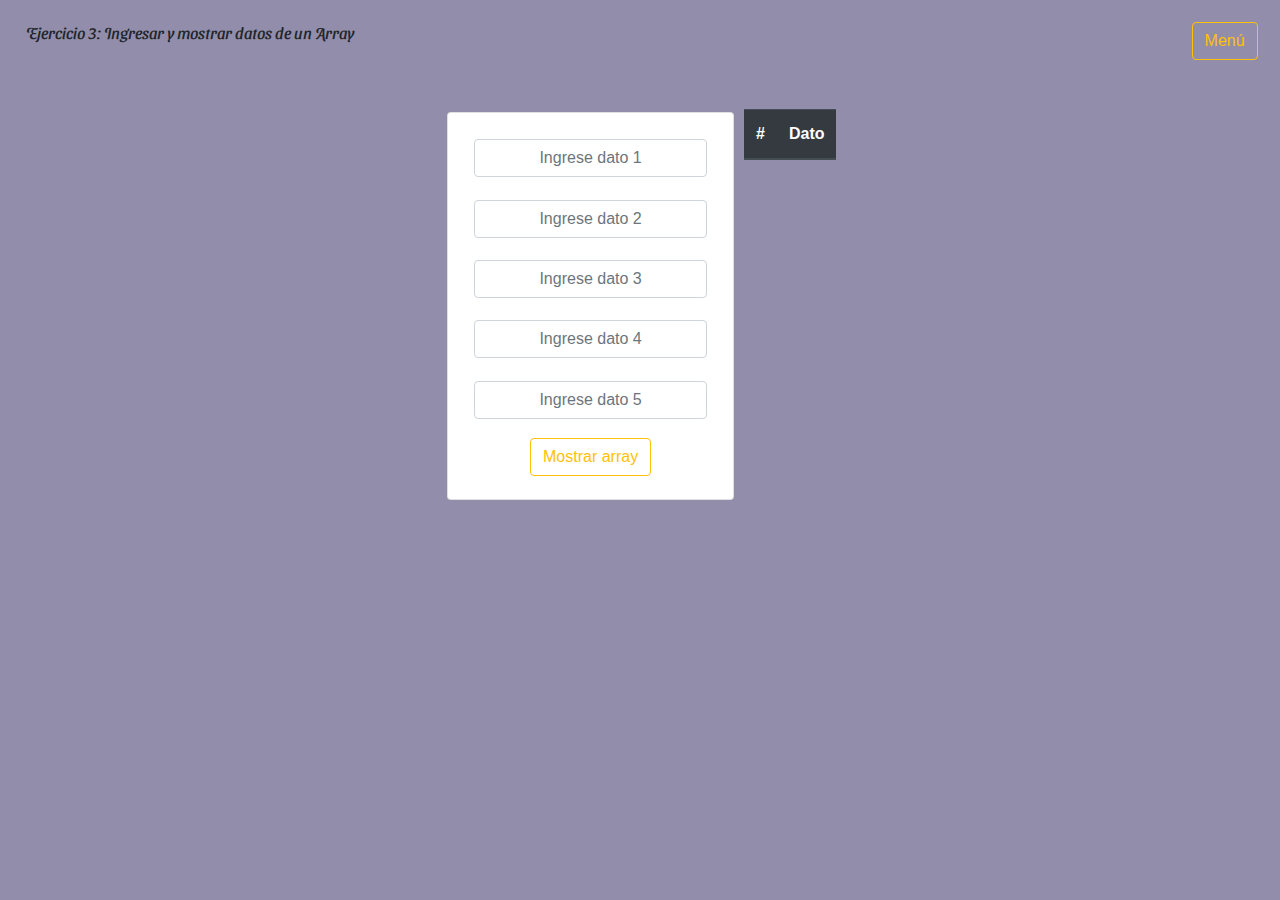
<file: array.html>
<!DOCTYPE html>
<html lang="es">
<head>
    <meta charset="UTF-8">
    <meta name="viewport" content="width=device-width, initial-scale=1.0">
    <link href="https://fonts.googleapis.com/css2?family=Sansita+Swashed:wght@500;600&display=swap" rel="stylesheet">
    <link rel="stylesheet" href="https://stackpath.bootstrapcdn.com/bootstrap/4.5.2/css/bootstrap.min.css" integrity="sha384-JcKb8q3iqJ61gNV9KGb8thSsNjpSL0n8PARn9HuZOnIxN0hoP+VmmDGMN5t9UJ0Z" crossorigin="anonymous">
    <link rel="stylesheet" href="/css/array.css">
    <title>Ejercicio 3</title>
</head>
<body>
    <nav class="navbar">
        <ul class="list-inline">
            <li class="list-inline-item">Ejercicio 3: Ingresar y mostrar datos de un Array</li>
        </ul>
        <button type="button" class="btn btn-outline-warning" onclick="window.location.href='/index.html'">Menú</button>
    </nav>
    <div class="container">
        <div class="row mt-4 justify-content-center">
            <div class="form-group">
                <form>
                    <div class="card ">
                        <div class="card-body">
                            <div class="form-group">
                                <input type="text" class="form-control" id="dato1" placeholder="Ingrese dato 1">
                            </div>
                            <div class="form-group">
                                <input type="text" class="form-control" id="dato2"  placeholder="Ingrese dato 2">
                            </div>
                            <div class="form-group">
                                <input type="text" class="form-control" id="dato3"  placeholder="Ingrese dato 3">
                            </div>
                            <div class="form-group datoinput">
                                <input type="text" class="form-control" id="dato4"  placeholder="Ingrese dato 4">
                            </div>
                            <div class="form-group">
                                <input type="text" class="form-control" id="dato5"  placeholder="Ingrese dato 5">
                            </div>
                            <button type="reset" class="btn btn-outline-warning" onclick="capturar();">Mostrar array</button>
                </form>
                    </div>
                </div>
            </div>
            <div class="ordenar">
                <table class="table" id="tabla">
                    <thead class="thead-dark">
                      <tr>
                        <th scope="col">#</th>
                        <th scope="col">Dato</th>
                      </tr>
                    </thead>
                  </table>
            </div>
        </div>
    </div>
    <script src="/js/array.js"></script>
</body>
</html>
</file>
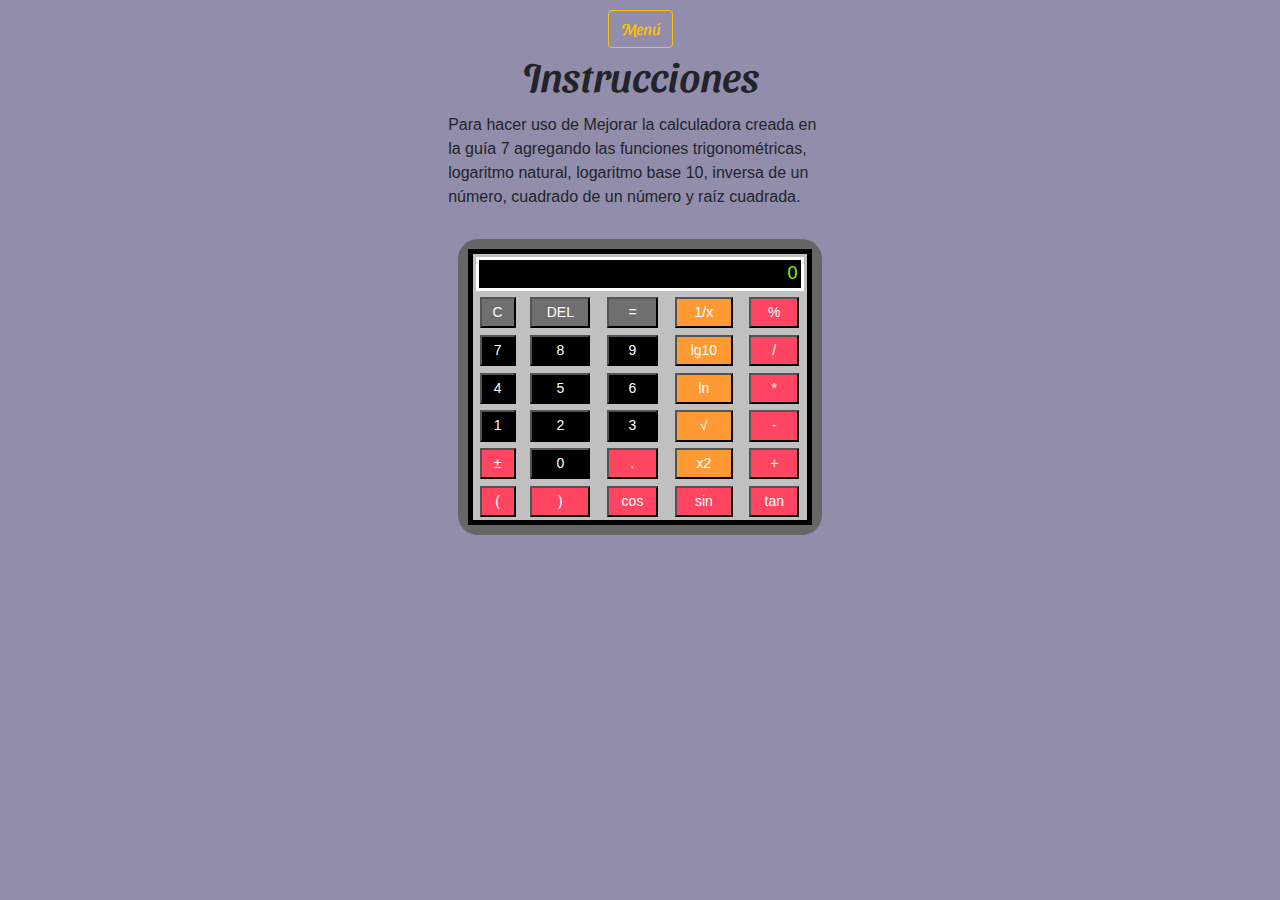
<file: calculadora.html>
<!DOCTYPE html>
<html lang="en">
    <head>
        <link href="https://fonts.googleapis.com/css2?family=Sansita+Swashed:wght@500;600&display=swap" rel="stylesheet">
        <meta name="viewport" content="width=device-width, initial-scale=1">
        <link rel="stylesheet" href="https://stackpath.bootstrapcdn.com/bootstrap/4.5.2/css/bootstrap.min.css" integrity="sha384-JcKb8q3iqJ61gNV9KGb8thSsNjpSL0n8PARn9HuZOnIxN0hoP+VmmDGMN5t9UJ0Z" crossorigin="anonymous">
        <link rel="stylesheet" href="css/calculadora.css">
      </head>
      <body>
    </div>
    <div class=container>
        <button type="button" class="btn btn-outline-warning" onclick="window.location.href='/index.html'">Menú</button>
        <h1>Instrucciones</h1>
        <p>Para hacer uso de Mejorar la calculadora creada en la guía 7 agregando las funciones trigonométricas, logaritmo natural, logaritmo base 10, inversa de un número, cuadrado de un número y raíz cuadrada.</p>
    </div>
        <div class="main">
            <form name="sci-calc">
                <table class="calculator" cellspacing="0" cellpadding="1">
                  <tr>
                    <td colspan="5"><input id="display" name="display" value="0" size="28" maxlength="25"></td>
                  </tr>
                  <tr>
                    <td><input type="button" class="btnTop" name="btnTop" value="C" onclick="this.form.display.value=  0 "></td>
                    <td><input type="button" class="btnTop" name="btnTop" value="DEL" onclick="deleteChar(this.form.display)"></td>
                    <td><input type="button" class="btnTop" name="btnTop" value="=" onclick="if(checkNum(this.form.display.value)) { compute(this.form) }"></td>
                    <td><input type="button" class="btnOpps" name="btnOpps" value="1/x" onclick="inverse(this.form.display)"></td>
                    <td><input type="button" class="btnMath" name="btnMath" value="%" onclick=" percent(this.form.display)"></td>
                  </tr>
                  <tr>
                    <td><input type="button" class="btnNum" name="btnNum" value="7" onclick="addChar(this.form.display, '7')"></td>
                    <td><input type="button" class="btnNum" name="btnNum" value="8" onclick="addChar(this.form.display, '8')"></td>
                    <td><input type="button" class="btnNum" name="btnNum" value="9" onclick="addChar(this.form.display, '9')"></td>
                    <td><input type="button" class="btnOpps" name="btnOpps" value="lg10" onclick="if(checkNum(this.form.display.value)) { lg(this.form) }"></td>
                    <td><input type="button" class="btnMath" name="btnMath" value="/" onclick="addChar(this.form.display, '/')"></td>
                  <tr>
                    <td><input type="button" class="btnNum" name="btnNum" value="4" onclick="addChar(this.form.display, '4')"></td>
                    <td><input type="button" class="btnNum" name="btnNum" value="5" onclick="addChar(this.form.display, '5')"></td>
                    <td><input type="button" class="btnNum" name="btnNum" value="6" onclick="addChar(this.form.display, '6')"></td>
                    <td><input type="button" class="btnOpps" name="btnOpps" value="ln" onclick="if(checkNum(this.form.display.value)) { ln(this.form) }"></td>
                    <td><input type="button" class="btnMath" name="btnMath" value="*" onclick="addChar(this.form.display, '*')"></td>
                  </tr>
                  <tr>
                    <td><input type="button" class="btnNum" name="btnNum" value="1" onclick="addChar(this.form.display, '1')"></td>
                    <td><input type="button" class="btnNum" name="btnNum" value="2" onclick="addChar(this.form.display, '2')"></td>
                    <td><input type="button" class="btnNum" name="btnNum" value="3" onclick="addChar(this.form.display, '3')"></td>
                    <td><input type="button" class="btnOpps" name="btnOpps" value="&radic;" onclick="if(checkNum(this.form.display.value)) { sqrt(this.form) }"></td>
                    <td><input type="button" class="btnMath" name="btnMath" value="-" onclick="addChar(this.form.display, '-')"></td>
                  </tr>
                  <tr>
                    <td><input type="button" class="btnMath" name="btnMath" value="&#177" onclick="changeSign(this.form.display)"></td>
                    <td><input type="button" class="btnNum" name="btnNum" value="0" onclick="addChar(this.form.display, '0')"></td>
                    <td><input type="button" class="btnMath" name="btnMath" value="&#46;" onclick="addChar(this.form.display, '&#46;')"></td>
                    <td><input type="button" class="btnOpps" name="btnOpps" value="x&#50;" onclick="if(checkNum(this.form.display.value)) { square(this.form) }"></td>
                    <td><input type="button" class="btnMath" name="btnMath" value="+" onclick="addChar(this.form.display, '+')"></td>
                  </tr>
                  <tr>
                    <td><input type="button" class="btnMath" name="btnMath" value="(" onclick="addChar(this.form.display, '(')"></td>
                    <td><input type="button" class="btnMath" name="btnMath" value=")" onclick="addChar(this.form.display,')')"></td>
                    <td><input type="button" class="btnMath" name="btnMath" value="cos" onclick="if(checkNum(this.form.display.value)) { cos(this.form) }"></td>
                    <td><input type="button" class="btnMath" name="btnMath" value="sin" onclick="if(checkNum(this.form.display.value)) { sin(this.form) }"></td>
                    <td><input type="button" class="btnMath" name="btnMath" value="tan" onclick="if(checkNum(this.form.display.value)) { tan(this.form) }"></td>
                 </tr>
                </tabel>
               </form>
          <script src="/js/calculadora.js"></script>
      </body>
</html>
</file>
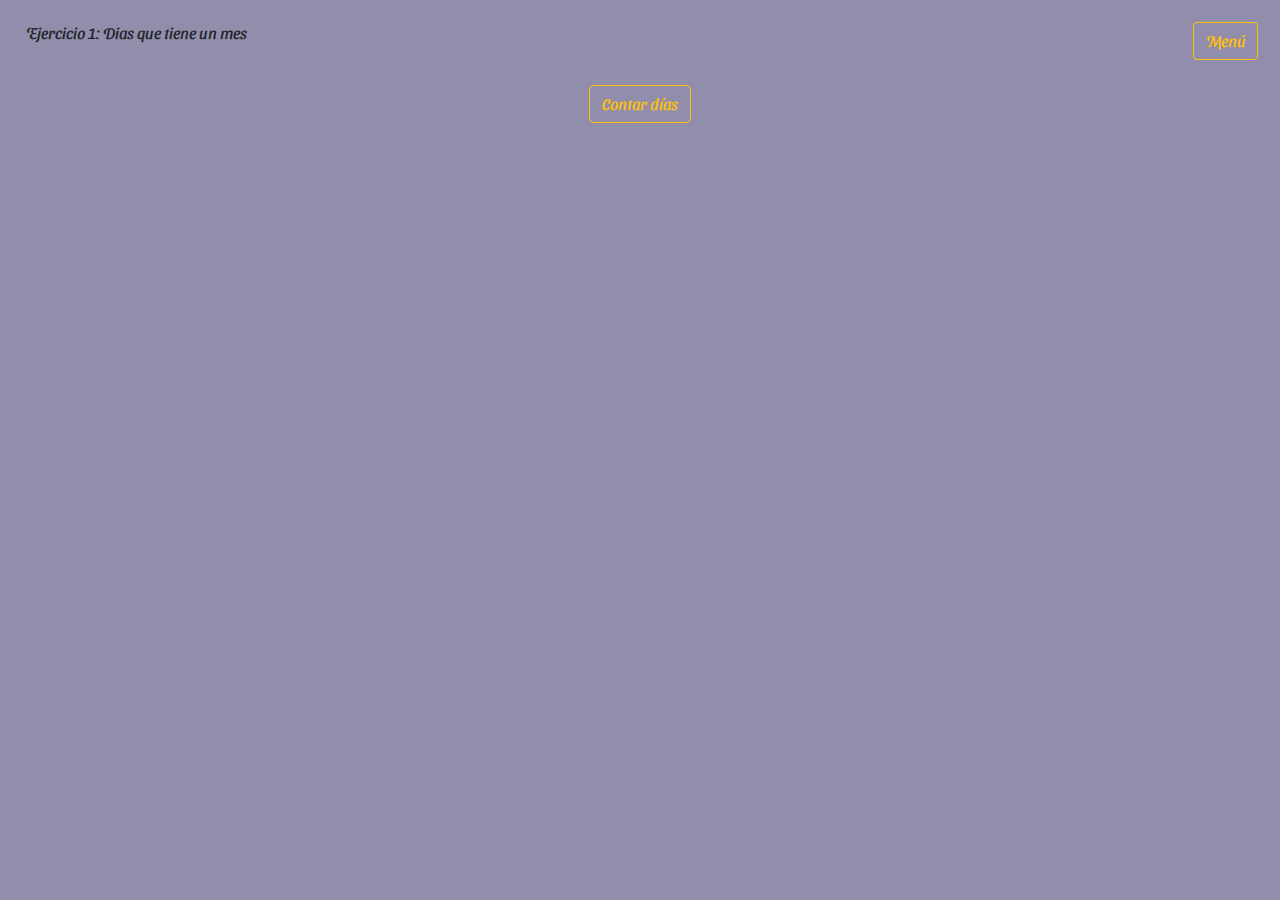
<file: calendario.html>
<!DOCTYPE html>
<html lang="es">
  <head>
    <title>Ejercicio 1</title>
    <meta charset="utf-8" />
    <link
      href="https://fonts.googleapis.com/css2?family=Sansita+Swashed:wght@500;600&display=swap"
      rel="stylesheet"
    />
    <link
      rel="stylesheet"
      href="https://stackpath.bootstrapcdn.com/bootstrap/4.5.2/css/bootstrap.min.css"
      integrity="sha384-JcKb8q3iqJ61gNV9KGb8thSsNjpSL0n8PARn9HuZOnIxN0hoP+VmmDGMN5t9UJ0Z"
      crossorigin="anonymous"
    />
    <link rel="stylesheet" href="css/calendario.css" />
    <script src="/js/calendario.js"></script>
  </head>
  <body>
    <nav class="navbar">
      <ul class="list-inline">
        <li class="list-inline-item">Ejercicio 1: Dias que tiene un mes</li>
      </ul>
      <button
        type="button"
        class="btn btn-outline-warning"
        onclick="window.location.href='/index.html'"
      >
        Menú
      </button>
    </nav>
    <div class="container">
        <div id="resultado">
            
        </div>
        <button type="submit" class="btn btn-outline-warning" onclick="capturar();">Contar días</button>
    </div>
      </div>
  </body>
</html>
</file>
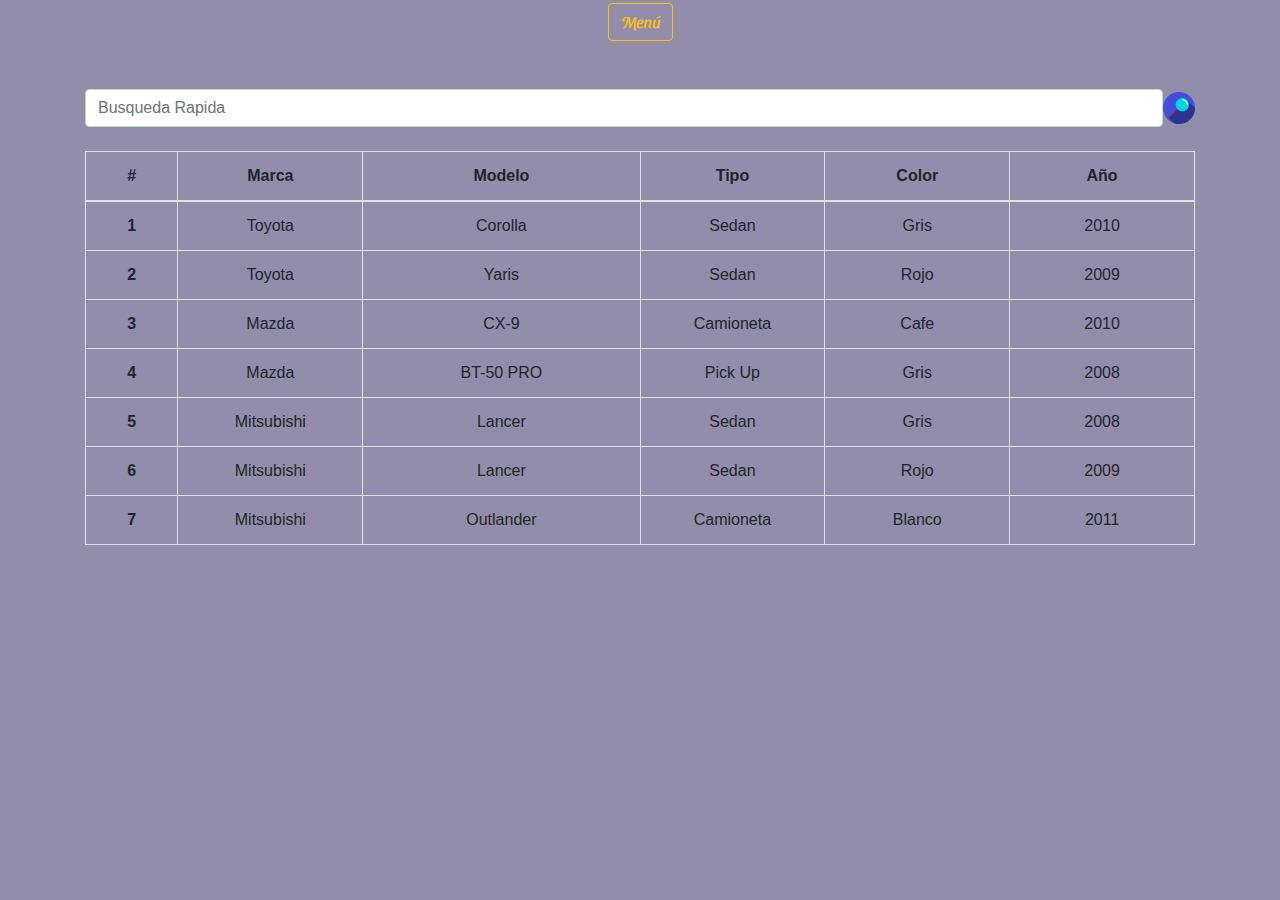
<file: vehiculos.html>
<!DOCTYPE html>
<html lang="es">
  <head>
    <title>Ejercicio 4</title>
    <meta charset="utf-8" />
    <meta name="viewport" content="width=device-width, initial-scale=1">
    <link rel="stylesheet" href="https://stackpath.bootstrapcdn.com/bootstrap/4.5.2/css/bootstrap.min.css" integrity="sha384-JcKb8q3iqJ61gNV9KGb8thSsNjpSL0n8PARn9HuZOnIxN0hoP+VmmDGMN5t9UJ0Z" crossorigin="anonymous">
    <link href="https://fonts.googleapis.com/css2?family=Sansita+Swashed:wght@500;600&display=swap" rel="stylesheet">
    <link rel="stylesheet" href="/css/vehiculos.css">
  </head>
  <body>
    <div class="container">
        <button type="button" class="btn btn-outline-warning" onclick="window.location.href='/index.html'">Menú</button>
        <div class="form-group pull-right"></div>
        <div class="busqueda">
            <input type="text" class="search form-control" placeholder="Busqueda Rapida">
            <img src="[data-uri]" />
        </div>
        </div>
        <div class="container">
        <span class="counter pull-right"></span>
        <div class="table-responsive">
            <table class="table table-hover table-bordered results">
                <thead>
                  <tr>
                    <th>#</th>
                    <th class="col-md-2 col-xs-2">Marca</th>
                    <th class="col-md-3 col-xs-3">Modelo</th>
                    <th class="col-md-2 col-xs-2">Tipo</th>
                    <th class="col-md-2 col-xs-2">Color</th>
                    <th class="col-md-2 col-xs-2">Año</th>
                  </tr>
                  <tr class="warning no-result">
                    <td colspan="4"><i class="fa fa-warning"></i>No se encuentran resultados</td>
                  </tr>
                </thead>
                <tbody>
                  <tr>
                    <th scope="row">1</th>
                    <td>Toyota</td>
                    <td>Corolla</td>
                    <td>Sedan</td>
                    <td>Gris</td>
                    <td>2010</td>
                  </tr>
                  <tr>
                    <th scope="row">2</th>
                    <td>Toyota</td>
                    <td>Yaris</td>
                    <td>Sedan</td>
                    <td>Rojo</td>
                    <td>2009</td>
                  </tr>
                  <tr>
                    <th scope="row">3</th>
                    <td>Mazda</td>
                    <td>CX-9</td>
                    <td>Camioneta</td>
                    <td>Cafe</td>
                    <td>2010</td>
                  </tr>
                  <tr>
                    <th scope="row">4</th>
                    <td>Mazda</td>
                    <td>BT-50 PRO</td>
                    <td>Pick Up</td>
                    <td>Gris</td>
                    <td>2008</td>
                  </tr>
                  <tr>
                      <th scope="row">5</th>
                      <td>Mitsubishi</td>
                      <td>Lancer</td>
                      <td>Sedan</td>
                      <td>Gris</td>
                      <td>2008</td>
                  </tr>
                  <tr>
                      <th scope="row">6</th>
                      <td>Mitsubishi</td>
                      <td>Lancer</td>
                      <td>Sedan</td>
                      <td>Rojo</td>
                      <td>2009</td>
                  </tr>
                  <tr>
                      <th scope="row">7</th>
                      <td>Mitsubishi</td>
                      <td>Outlander</td>
                      <td>Camioneta</td>
                      <td>Blanco</td>
                      <td>2011</td>
                  </tr>
                </tbody>
              </table>
        </div>
    </div>
    <script src='https://cdnjs.cloudflare.com/ajax/libs/jquery/2.1.3/jquery.min.js'></script>
    <script src="js/vehiculos.js"></script>
  </body>
</html>
</file>
<file: css/array.css>
* {
    padding: 0.2rem;
    margin: 0;
    text-align: center;
  }

  body {
    background: #928DAB;
  }

  .list-inline-item {
    font-family: 'Sansita Swashed', cursive, sans-serif;
  }
</file>
<file: css/calculadora.css>
* {
    padding: 0.2rem;
    margin: 0;
    text-align: center;
  }
  
  .list-inline-item {
    font-family: 'Sansita Swashed', cursive, sans-serif;
  }

  body {
    background: #928DAB;
  }

  h1 {
    font-family: 'Sansita Swashed', cursive, sans-serif;
  }

  p {
    text-align: left;
  }

  .btn {
    font-family: 'Sansita Swashed', cursive, sans-serif;
  }

 .main {
      display: grid;
      place-items: center;
  }

  .container {
    max-width: 420px;
  }

  .calculator {
    width: 100%;
    height: 100%;
    margin-top: 0.7rem;
    background-color: #c0c0c0;
    box-shadow: 0px 0px 0px 10px #666;
    border: 5px solid black;
    border-radius: 10px;
  }
  #display {
    width: 100%;
    height: 100%;
    text-align: right;
    background-color: black;
    border: 3px solid white;
    font-size: 18px;
    left: 2px;
    top: 2px;
    color: #7fff00;
  }
  .btnTop{
    color: white;
    background-color: #6f6f6f;
    font-size: 14px;
    margin: auto;
    width: 85%;
    height: 85%;
  }
  .btnNum {
    color: white;
    background-color: black;
    font-size: 14px;
    margin: auto;
    width: 85%;
    height: 85%;
  }
  .btnMath {
    color: white;
    background-color: #ff4561;
    font-size: 14px;
    margin: auto;
    width: 85%;
    height: 85%;
  }
  .btnOpps {
    color: white;
    background-color: #ff9933;
    font-size: 14px;
    margin: auto;
    width: 85%;
    height: 85%;
  }
</file>
<file: css/calendario.css>
* {
    padding: 0.2rem;
    margin: 0;
    text-align: center;
  }
  
  body {
    background: #928DAB;
  }

  h1, li {
    font-family: 'Sansita Swashed', cursive, sans-serif;
  }

  .btn {
    font-family: 'Sansita Swashed', cursive, sans-serif;
  }
</file>
<file: css/vehiculos.css>
body{
    /*padding:20px 20px;*/
    padding: 0.2rem;
    margin: 0;
    text-align: center;
    background: #928DAB;
  }

  .list-inline-item {
    font-family: 'Sansita Swashed', cursive, sans-serif;
  }

  .btn {
    font-family: 'Sansita Swashed', cursive, sans-serif;
  }
  
  .results tr[visible='false'],
  .no-result{
    display:none;
  }
  
  .results tr[visible='true']{
    display:table-row;
  }
  
  .counter{
    padding:8px; 
    color:#ccc;
  }

  img {
      width: 32px;
      margin-top: 2em;
  }

  input {
    margin-top: 2em;
    border-radius: 50%;
  }

  .busqueda {
      display: flex;
  }
</file>
